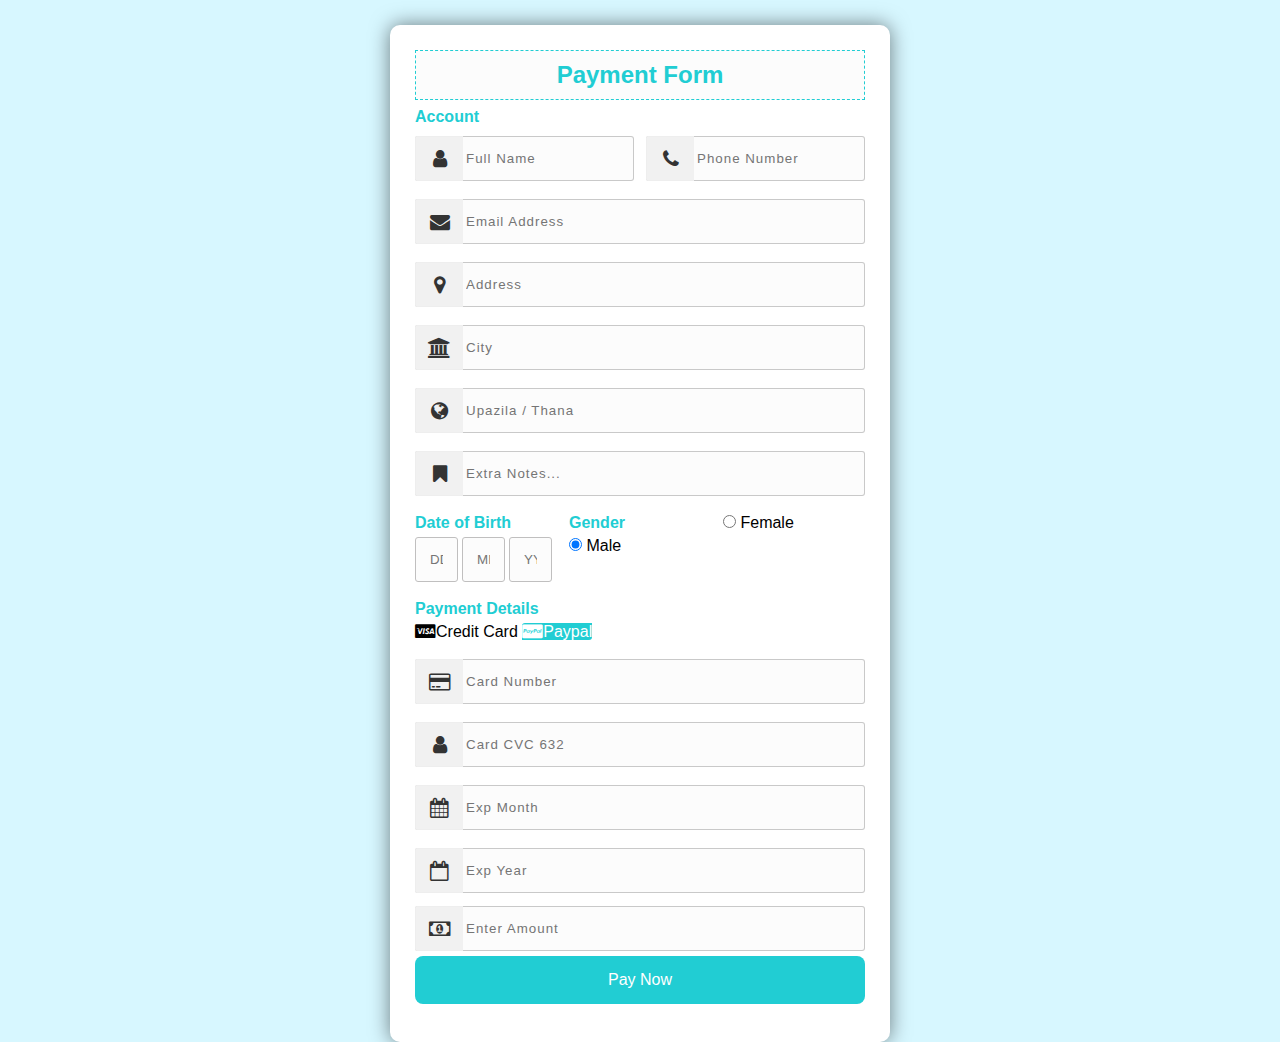
<file: info.html>
<!DOCTYPE html>
<html>
  <head>
	<meta charset="UTF-8">
	<meta http-equiv="X-UA-Compatible" content="IE-edge">
	<meta name="viewport" content="width-device-width, initial-scale-1.0">
	<title> Payment Form </title>
    <link rel="stylesheet" href="assets/css/info.css" >
	<link rel="stylesheet" href="http://maxcdn.bootstrapcdn.com/font-awesome/4.2.0/css/font-awesome.min.css">
	
  </head>
  
  <!--<body>-->
	<div class="wrapper">
	 				 <h2> Payment Form  </h2>
	  				<form action="" method="POST">
						<h4>Account </h4>
								<!--  -->
										<div class="input_group">
		 								 <div class="input_box">
															<input type="text" 																								placeholder="Full Name" 																								required class="name">
											<i class="fa fa-user icon"></i>
		 									 </div>
		  
									  <div class="input_box">
																<input type="number" placeholder="Phone Number" required class="name">
												<i class="fa fa-phone icon"></i>
										  </div>
		  
		 										 </div>
		<!--  -->
		
		
							<div class="input_group">
		  				<div class="input_box">
							<input type="email" placeholder="Email Address" required class="name">
							<i class="fa fa-envelope icon"></i>
		  				</div>
		  </div>
														<div class="input_group">
		  												<div class="input_box">
															<input 
	    		type="text" 
		    	placeholder="Address"
		    	required class="name">
			
											<i class="fa fa-map-marker icon" aria-hidden="true" ></i>
		  								</div>
		  								</div>
		  								
		  									<div class="input_group">
		  								<div class="input_box">
											<input type="text" placeholder="City" required class="name">
							<i class="fa fa-institution icon"></i>
		  				</div>
		  </div>
		  
		  									<div class="input_group">
		  								<div class="input_box">
											<input type="text" placeholder="Upazila / Thana" required class="name">
							<i class="fa fa-globe icon"></i>
		  				</div>
		  </div>
		  
		  									<div class="input_group">
		  								<div class="input_box">
											<input type="text" placeholder="Extra Notes..."  class="name">
							<i class="fa fa-bookmark icon"></i>
		  				</div>
		  </div>
		  
		  
		  <!-- Acc info end -->
			<div class="input_group">
		  <div class="input_box">
		  				<h4>Date of Birth</h4>
			<input type="text" placeholder="DD" required class="dob">
			<input type="text" placeholder="MM" required class="dob">
			<input type="text" placeholder="YYYY" required class="dob">
			
		  </div>
		  
		  
		   <div class="input_box">
		   				<h4>Gender</h4>
			<input type="radio" name="gender" required id="b1" checked>
			<label for="b1">Male</label>
		
		  </div>
		   <div class="input_box">
			<input type="radio" name="gender" required id="b2">
			<label for="b2">Female</label>
		  </div>
		  </div>
	  
	  <!-- dob end -->
	  
	  <div class="input_group">
	  				<div class="input_box">
	  								<h4>Payment Details</h4>
	  								<input type="radio" name="pay" class="radio" id="bc1" checked>
	  								<label for="bc1"><span><i class="fa fa-cc-visa"></i>Credit Card</span></label>
	  										<input type="radio" name="pay" class="radio" id="bc2" checked>
	  								<label for="bc2"><span><i class="fa fa-cc-paypal"></i>Paypal</span></label>
	  								
	  				</div>
	  </div>
	  
	   <div class="input_group">
	  				<div class="input_box">
	  						<input type="tel" class="name" placeholder="Card Number" required>
	  						<i class="fa fa-credit-card icon"></i>
	  								</div>
	  								</div>
	  								  <div class="input_group">
	  				<div class="input_box">
	  						<input type="tel" class="name" placeholder="Card CVC 632" required>
	  						<i class="fa fa-user icon"></i>
	  								</div>
	  								</div>
	    <div class="input_group">
	  				<div class="input_box">
	  						<input type="number" class="name" placeholder="Exp Month" required>
	  						<i class="fa fa-calendar icon"></i>
	  								</div>
	  								</div>
	  								  <div class="input_group">
	  				<div class="input_box">
	  						<input type="number" class="name" placeholder="Exp Year" required>
	  						<i class="fa fa-calendar-o icon"></i>
	  								</div>
	  								</div>
	  										<div class="input_box">
	  						<input type="number" class="name" placeholder="Enter Amount" required>
	  						<i class="fa fa-money icon"></i>
	  								</div>
	  									  <div class="input_group">
	  				<div class="input_box">
	  					<button type="submit">Pay Now
	  									
	  					</button>
	  								</div>
	  								</div>
	  </form>
	</div>
  <!--</body>-->
</html>
</file>
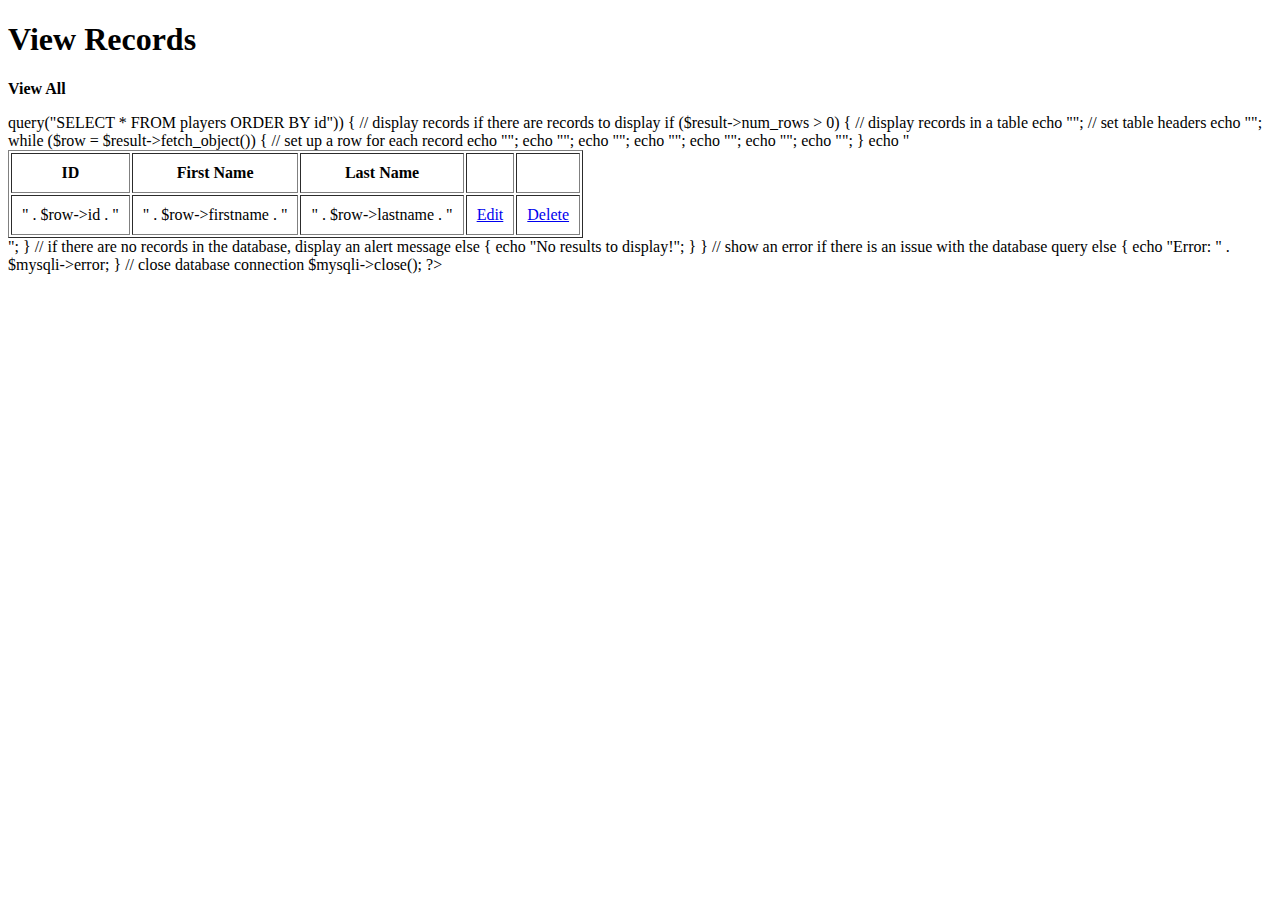
<file: testid.html>
<!DOCTYPE HTML PUBLIC "-//W3C//DTD HTML 4.01//EN" "http://www.w3.org/TR/html4/strict.dtd">
<html>
<head>  
<title>View Records</title>
<meta http-equiv="Content-Type" content="text/html; charset=utf-8"/>
</head>
<body>

<h1>View Records</h1>

<p><b>View All</b></p>

<?php
// connect to the database
include('connect-db.php');

// get the records from the database
if ($result = $mysqli->query("SELECT * FROM players ORDER BY id"))
{
// display records if there are records to display
if ($result->num_rows > 0)
{
// display records in a table
echo "<table border='1' cellpadding='10'>";

// set table headers
echo "<tr><th>ID</th><th>First Name</th><th>Last Name</th><th></th><th></th></tr>";

while ($row = $result->fetch_object())
{
// set up a row for each record
echo "<tr>";
echo "<td>" . $row->id . "</td>";
echo "<td>" . $row->firstname . "</td>";
echo "<td>" . $row->lastname . "</td>";
echo "<td><a href='records.php?id=" . $row->id . "'>Edit</a></td>";
echo "<td><a href='delete.php?id=" . $row->id . "'>Delete</a></td>";
echo "</tr>";
}

echo "</table>";
}
// if there are no records in the database, display an alert message
else
{
echo "No results to display!";
}
}
// show an error if there is an issue with the database query
else
{
echo "Error: " . $mysqli->error;
}

// close database connection
$mysqli->close();

?>

</body>
</html>
</file>
<file: assets/css/info.css>
*{
				margin:0;
				padding:0;
				box-sizing:border-box;
}
body{
background-color: #d7f7ff;
font-family: Arial,Helvetica,sans-serif;
}

.wrapper{
background-color: #fff;
width: 500px;
padding: 25px;
margin: 25px auto 0;
box-shadow:0px 0px 20px rgba(0,0,0,0.5);
border-radius:10px;
}

.wrapper h2{
				background-color: #fcfcfc;
				color: #21cdd3;
				font-size: 24px;
				padding: 10px;
				margin-bottom: 8px;
				text-align:center;
				border:1px dashed #21cdd3;
}

.wrapper h4{
padding-bottom:5px;
color: #21cdd3;
}
.input_group{
				margin-bottom: 8px;
				width: 100%;
			position: relative;
			display:flex;
			flex-direction: row;
			padding: 5px 0;
}
.input_box{
				width: 100%;
				margin-right:12px;
				position: relative;
}

.input_box:last-child{
				margin-right:0;
				
}
.input_box .name{
				padding: 14px 10px 14px 50px;
				width:100%;
				background-color: #fcfcfc;
				border:1px solid #0003 ;
				outline:none;
				letter-spacing:1px;
				transition: 0.3s;
				border-radius: 3px;
				color: #333;
}
.input_box .name:focus, .dob:focus{
				-webkit-box-shadow:0 0 2px 1px #21cdd3;
					-moz-box-shadow:0 0 2px 1px #21cdd3;
						box-shadow:0 0 2px 1px #21cdd3;
						border:1px solid #21cdd3 ;
}

.input_box .icon{
				width: 48px;
				display:flex;
				justify-content:center;
				align-items:center;
				position: absolute;
				left:0px;
				bottom: 0px;
				top: 0px;
				color: #333;
				background-color: #f1f1f1 ;
				border-radius: 2px 0 0 2px;
				transition:0.3s;
				font-size:20px;
				pointer-events:none;
				border:1px solid #00000003;
				border-right:none;
				
}

.name:focus+.icon{
								background-color: #21cdd3 ;
								color: #fff;
								border: 1px solid #21cdd3;
								border:none;
								transition:1s;
								
}
.dob{
				width: 30%;
				padding: 14px;
				text-align:center;
				background-color:#fcfcfc;
				transition:0.3s;
				outline:none;
				border:1px solid #c0bfbf;
				border-radius:3px;
				
}
.radio{
				display:none;
				
}

.input_box: label{
				width: 50%;
				padding: 13px;
				background-color:#fcfcfc;
				display:inline-block;
				float:left;
				text-align:center;
				border: 1px solid #c0bfbf;
				
}

.input_box label:first-of-type{
				border-top-left-radius:3px;
				border-bottom-right-radius:3px;
				border-right:none;
				
}
.input_box label:last-of-type{
				border-top-left-radius:3px;
				border-bottom-right-radius:3px;
				
				
}
.radio:checked+label{
background-color:#21cdd3;
color: #fff;
				transition:0.5s;
}

.input_box button{
				width: 100%;
				background-color:#21cdd3;
				color: #fff;
border:none;
								padding: 15px;
								border-right:4px;
								font-size:16px;
								transition:all 0.3s ease;
								border-radius: 8px;
}

.input_box button:hover{
				cursor:pointer;
				background-color:#05b1a3;
				
}
</file>
